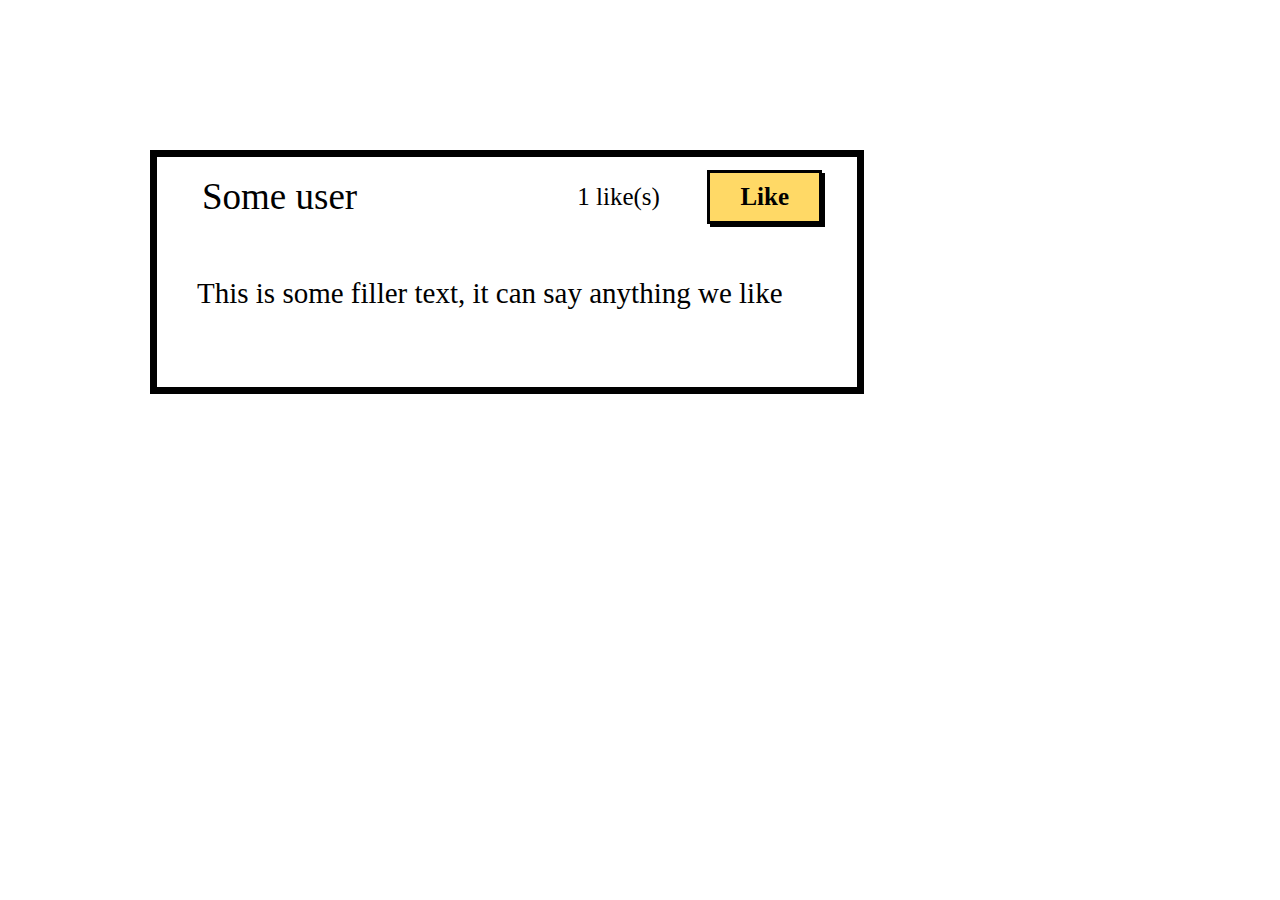
<file: 6- Likes/Part 1/index.html>
<!DOCTYPE html>
<html lang="es">
    <head>
        <title>Likes Part 1</title>
        <meta charset="utf-8"/>
        <link rel="stylesheet" href="./CSS/styles.css"/>
    </head>
    <body>
        <div class="user">
            <div class="top">
                <h1>Some user</h1>
                <h2><span class="num">1</span> like(s)</h2>
                <button class="like" onclick="increaselikes()">
                    Like
                </button>
            </div>
            <div class="bottom">
                <p>This is some filler text, it can say anything we like</p>
            </div>
        </div>
        <script src="./JS/index.js"></script>
    </body>
</html>
</file>
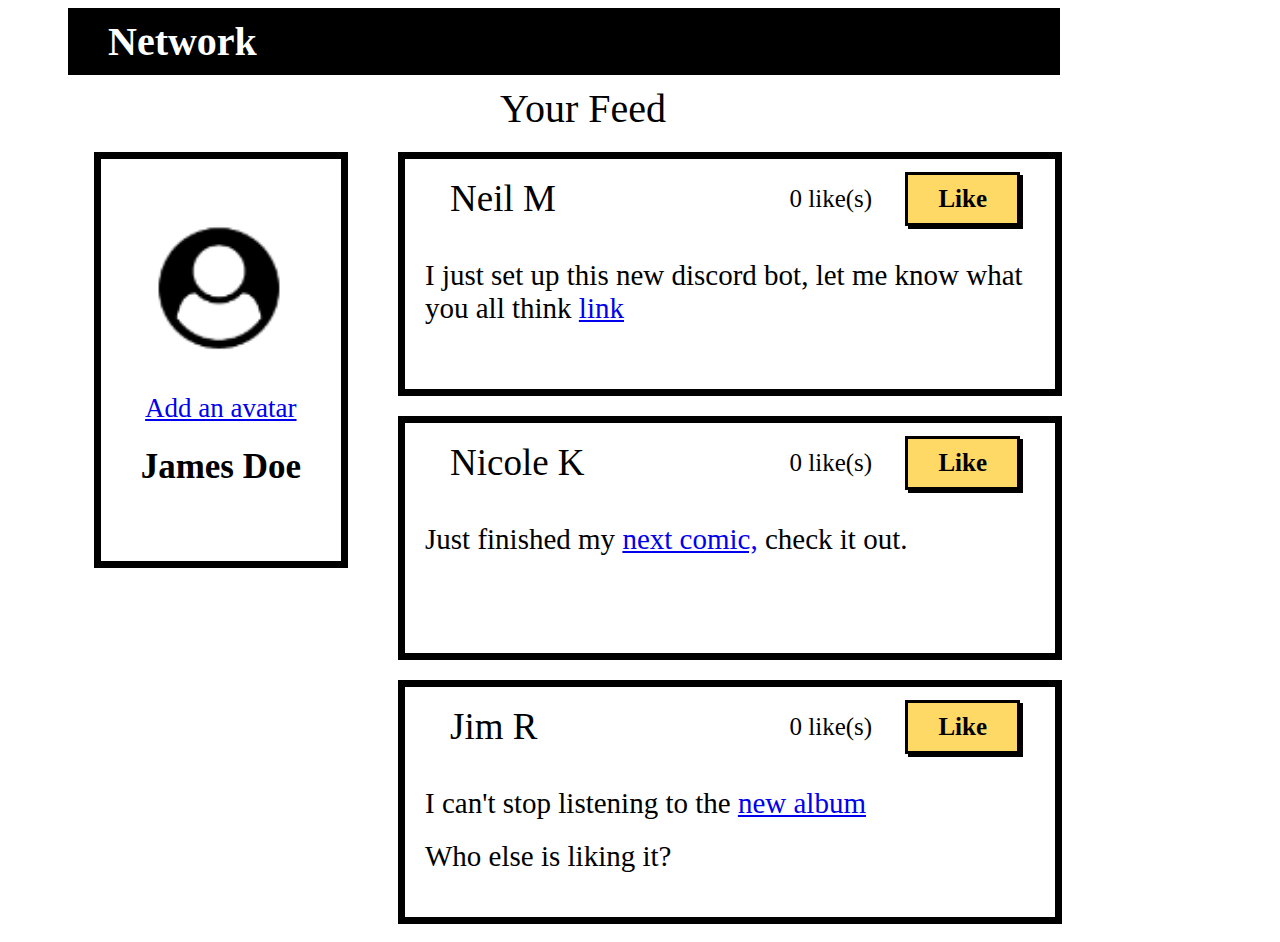
<file: 6- Likes/Part 2/index.html>
<!DOCTYPE html>
<html lang="es">
    <head>
        <title>Likes Part 1</title>
        <meta charset="utf-8"/>
        <link rel="stylesheet" href="./CSS/styles.css"/>
    </head>
    <body>
        <nav>
            <h1>Network</h1>
        </nav>
        <div class="mainbody">
        <div class="feed">
            <h1> Your Feed</h1>
        </div>


        <div class="body">
            <div class="leftside">
                <div class="avatar">
                    <div class="ppicture">
                        <img src="./IMG/Profile.PNG"/>
                    </div>
                    <div class="addavatar">
                        <a href="https://www.google.com/">
                        Add an avatar
                        </a>
                    </div>
                    <div class="james">
                        <h1>James Doe</h1>
                    </div>
                </div>
            </div>

            <div class="rightside">

                <div class="user">
                    <div class="top">
                        <h1>Neil M</h1>
                        <h2><span class="num1">0</span> like(s)</h2>
                        <button class="like" onclick="increaselikes1()">
                            Like
                        </button>
                    </div>
                    <div class="bottom">
                        <p>I just set up this new discord bot, let me know what you all think 
                            <a href="https://www.google.com/"> link</a>
                        </p>
                    </div>
                </div>

                <div class="user">
                    <div class="top">
                        <h1>Nicole K</h1>
                        <h2><span class="num2">0</span> like(s)</h2>
                        <button class="like" onclick="increaselikes2()">
                            Like
                        </button>
                    </div>
                    <div class="bottom">
                        <p>Just finished my 
                            <a href="https://www.google.com/">next comic,</a>
                        check it out.</p>
                    </div>
                </div>

                <div class="user">
                    <div class="top">
                        <h1>Jim R</h1>
                        <h2><span class="num3">0</span> like(s)</h2>
                        <button class="like" onclick="increaselikes3()">
                            Like
                        </button>
                    </div>
                    <div class="bottom">
                        <p>I can't stop listening to the 
                            <a href="https://www.google.com/">new album</a>
                        </p>
                        <p>Who else is liking it?</p>
                    </div>
                </div>
            </div>
        </div>
    </div>

        <script src="./JS/index.js"></script>
    </body>
</html>
</file>
<file: 6- Likes/Part 1/CSS/styles.css>
*{
    font-family: cursive;
}

body{
    margin: 150px ;
}
.user{
    border: 7px solid black;
    display: flex;
    flex-direction: column;
    width: 700px;
    height: 230px;
    


}

.top{
    display: flex;
    flex-direction: row;
    margin: 5px;
    align-items: center;
}

.top>h1{
    margin: 10px 40px;
    margin-right: 50px;
    font-size: 37px;
    font-weight: 100;
    width: 500px;


}
.top>h2{

    font-size: 25px;
    font-weight: 100;
    margin-right: 0px;
    width: 200px;
}

.top>button{

    font-size: 25px ;
    font-weight: 700;
    margin-right: 30px;
    padding: 10px 30px;
    background-color: rgb(255, 217, 102);
    border: 3px solid black;
    box-shadow: 3px 3px black;
}

.bottom{
    font-size: 29px;
    margin: 0;
}

.bottom>p{
    margin: 40px;
}
</file>
<file: 6- Likes/Part 2/CSS/styles.css>
*{
    font-family: cursive;
}


/*=====================================Nav Config===============================*/
nav{
    color: white;
    background-color: black;
    padding: 10px 15px;
    font-size: 20px;
    margin: 0px 600px;
    width: 962px;
    margin-left: 60px;
}

nav>h1{
    margin: 0;
    margin-left: 25px;
    font-size: 40px;
}

/*=====================================Main body Config===============================*/

.mainbody{
    display: flex;
    flex-direction: column;
    align-items: center;
    width: 1400px;
}

.body{
    display: flex;
    flex-direction: row;
    width: 1300px;
    

}

.leftside{
    display: flex;
    flex-direction: column;
    width: 300px;
    align-items: flex-end;
    margin-right: 30px;


}

.rightside{
    display: flex;
    flex-direction: column;
    margin-left: 0px;
    width: 700px;
    align-items: flex-start;
}

/*=====================================Boxes Config===============================*/

.feed>h1{
    font-size: 40px;
    margin: 10px 0px;
    margin-right: 250px;
    font-weight: 500;
}
.user{
    border: 7px solid black;
    display: flex;
    flex-direction: column;
    width: 650px;
    height: 230px;
    margin: 10px;
    


}

.top{
    display: flex;
    flex-direction: row;
    margin: 5px;
    align-items: center;
}

.top>h1{
    margin: 10px 40px;
    margin-right: 50px;
    font-size: 37px;
    font-weight: 100;
    width: 500px;


}
.top>h2{

    font-size: 25px;
    font-weight: 100;
    margin-right: 0px;
    width: 200px;
}

.top>button{

    font-size: 25px ;
    font-weight: 700;
    margin-right: 30px;
    padding: 10px 30px;
    background-color: rgb(255, 217, 102);
    border: 3px solid black;
    box-shadow: 3px 3px black;
}

.bottom{
    font-size: 29px;
    margin: 0;
}

.bottom>p{
    margin: 20px;
}

.avatar{
    border: 7px solid black;
    margin: 10px;
    padding: 50px 40px;
    display: flex;
    flex-direction: column;
    align-items: center;
}

.ppicture>img{
    height: 150px;
    margin-bottom: 30px;
}

.addavatar>a{
    font-size: 27px;
}

.james>h1{
    font-size: 35px;
}
</file>
